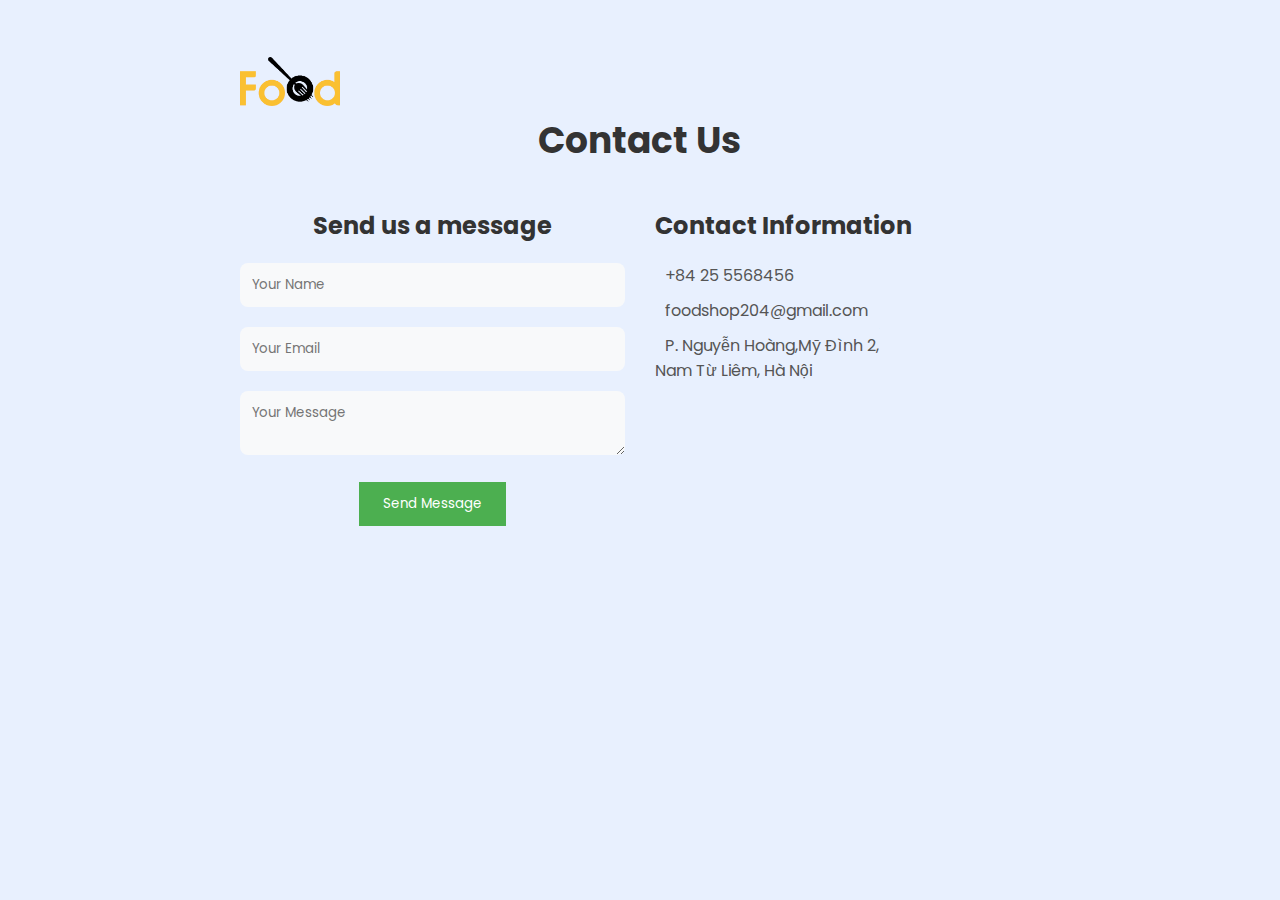
<file: contact_page.html>
<!DOCTYPE html>
<html lang="en">

<head>
    <meta charset="UTF-8">
    <meta name="viewport" content="width=device-width, initial-scale=1.0">
    <title>Contact Page</title>
    <link rel="stylesheet" type="text/css" href="css/contact_page.css">
    <link rel="stylesheet" href="https://cdnjs.cloudflare.com/ajax/libs/font-awesome/6.4.0/css/all.min.css"
        integrity="sha512-iecdLmaskl7CVkqkXNQ/ZH/XLlvWZOJyj7Yy7tcenmpD1ypASozpmT/E0iPtmFIB46ZmdtAc9eNBvH0H/ZpiBw=="
        crossorigin="anonymous" referrerpolicy="no-referrer" />
</head>

<body>
    <section class="contact">
        <div class="container">
            <div class="logo">
                <img src="image/logo.png" alt="Logo">
                <a href="index.html">
                    <i class="fas fa-home"></i>
                </a>
            </div>
            <h2>Contact Us</h2>
            <div class="contact-wrapper">
                <div class="contact-form">
                    <h3>Send us a message</h3>
                    <form id="contactForm" onsubmit="return validateForm()">
                        <div class="form-group">
                            <input type="text" name="name" id="name" placeholder="Your Name" required>
                            <span class="error-message" id="nameError"></span>
                        </div>
                        <div class="form-group">
                            <input type="email" name="email" id="email" placeholder="Your Email" required>
                            <span class="error-message" id="emailError"></span>
                        </div>
                        <div class="form-group">
                            <textarea name="message" id="message" placeholder="Your Message" required></textarea>
                            <span class="error-message" id="messageError"></span>
                        </div>
                        <button type="submit">Send Message</button>
                    </form>
                </div>
                <div class="contact-info">
                    <h3>Contact Information</h3>
                    <p><i class="fas fa-phone"></i>+84 25 5568456</p>
                    <p><i class="fas fa-envelope"></i>foodshop204@gmail.com</p>
                    <p><i class="fas fa-map-marker-alt"></i>P. Nguyễn Hoàng,Mỹ Đình 2,<br> Nam Từ Liêm, Hà Nội</p>
                </div>
            </div>
        </div>
    </section>

    <script src="js/contact.js"></script>
</body>

</html>
</file>
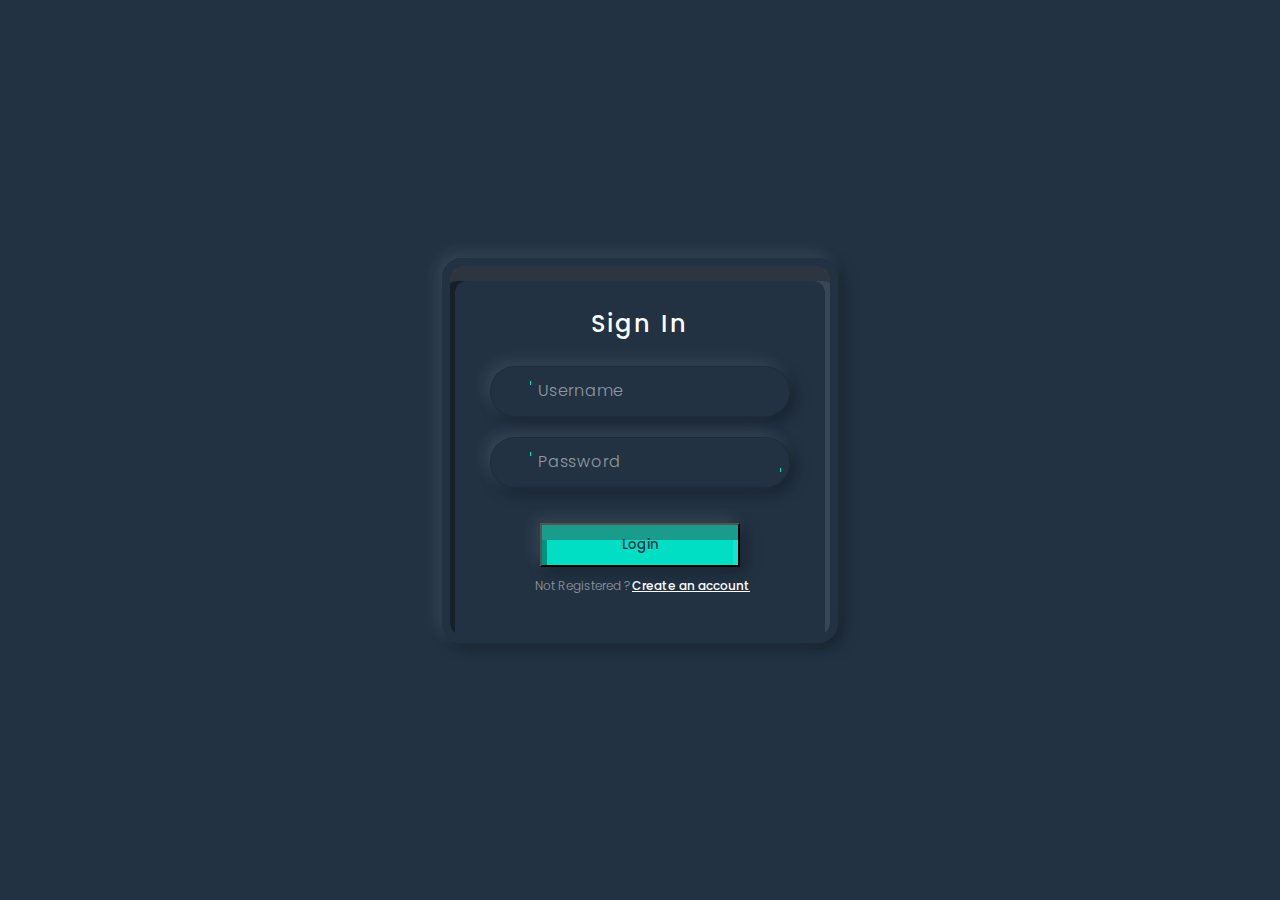
<file: login.html>
<!DOCTYPE html>
<html lang="en">

<head>
    <meta charset="UTF-8">
    <meta name="viewport" content="width=device-width, initial-scale=1.0">
    <title>Login Form</title>
    <link rel="stylesheet" href="https://cdnjs.cloudflare.com/ajax/libs/font-awesome/6.2.1/css/all.min.css"
        integrity="sha512-MV7K8+y+gLIBoVD59lQIYicR65iaqukzvf/nwasF0nqhPay5w/9lJmVM2hMDcnK1OnMGCdVK+iQrJ7lzPJQd1w=="
        crossorigin="anonymous" referrerpolicy="no-referrer" />
    <link rel="stylesheet" href="css/login.css">
</head>

<body>
    <div class="signinForm">
        <h2>Sign In</h2>
        <form id="loginForm">
            <div class="inputBox">
                <label for="username"></label>
                <input type="text" id="username" name="username" required>
                <i class="fa-regular fa-user"></i>
                <span>Username</span>
            </div>
            <div class="inputBox">
                <label for="password"></label>
                <input type="password" id="password" name="password" required>
                <!-- Giữ nguyên icon của bạn -->
                <i class="fa-solid fa-lock"></i>
                <!-- Thêm icon ẩn/hiện password -->
                <i class="fa-regular fa-eye" id="showPassword"></i>
                <i class="fa-regular fa-eye-slash" id="hidePassword"></i>
                <span>Password</span>
            </div>
            <div class="inputBox">
                <button type="submit">Login</button>
            </div>
            <p>Not Registered ? <a href="register.html">Create an account</a></p>
            <!-- Thêm phần tử để hiển thị thông báo -->
            <div id="loginMessage"></div>
        </form>
    </div>
    <script src="js/login.js"></script>
        
</body>

</html>
</file>
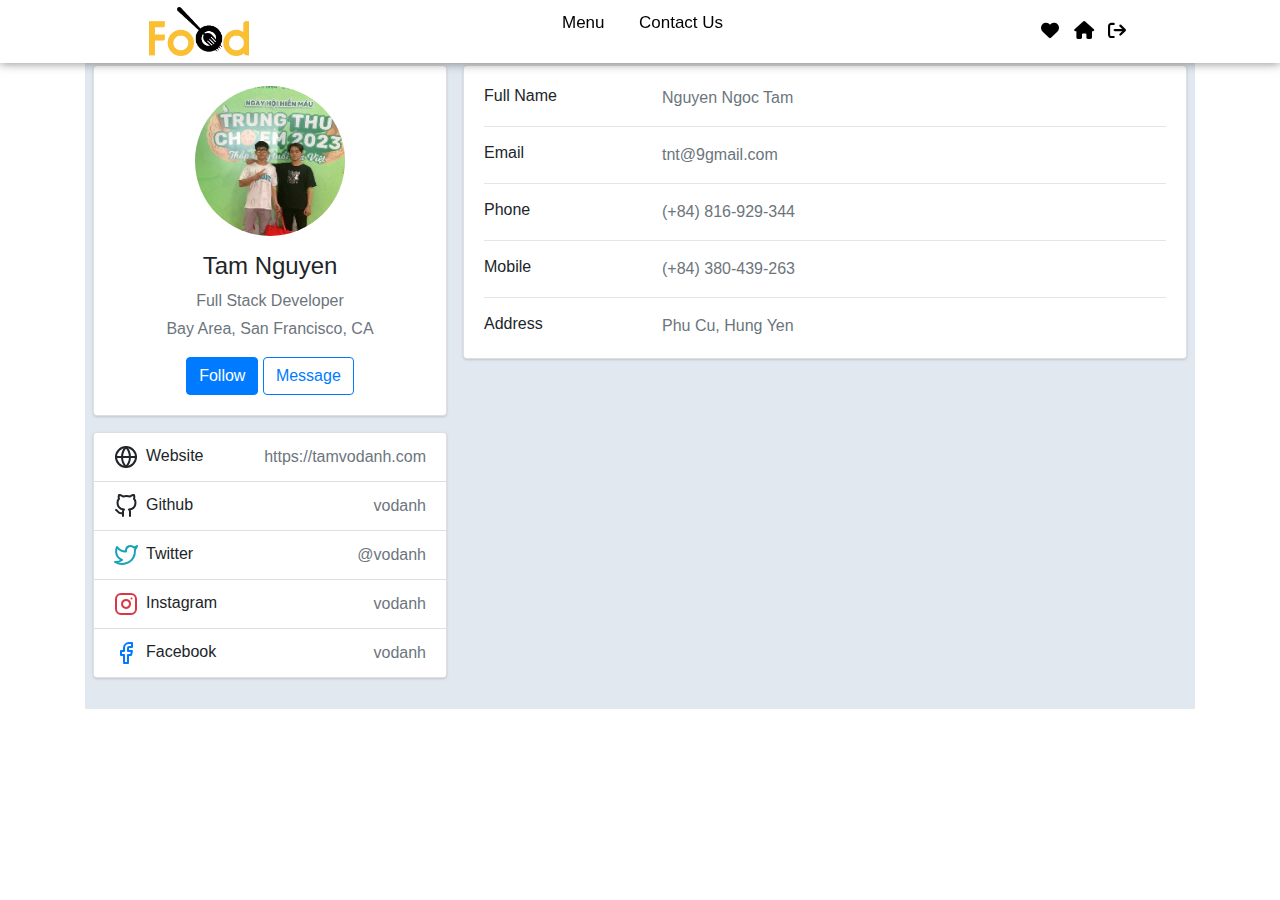
<file: profile.html>
<head>
    <meta charset="UTF-8">
    <meta http-equiv="X-UA-Compatible" content="IE=edge">
    <meta name="viewport" content="width=device-width, initial-scale=1.0">
    <title>Profile Page</title>
    <link rel="stylesheet" href="css/profile.css">
    <link rel="stylesheet" href="https://cdn.jsdelivr.net/npm/bootstrap@4.4.1/dist/css/bootstrap.min.css"
        integrity="sha384-Vkoo8x4CGsO3+Hhxv8T/Q5PaXtkKtu6ug5TOeNV6gBiFeWPGFN9MuhOf23Q9Ifjh" crossorigin="anonymous">
    <link rel="stylesheet" href="https://cdnjs.cloudflare.com/ajax/libs/font-awesome/6.1.1/css/all.min.css">
</head>


<body>

    <section id="profile">
        <nav>
            <div class="logo">
                <img src="image/logo.png">
            </div>

            <ul>
                <li><a href="menu.html">Menu</a></li>
                <li><a href="contact_page.html">Contact Us</a></li>
            </ul>

            <div class="icon">
                <i class="fa-solid fa-heart"></i>
                <a href="index.html"><i class="fas fa-home"></i></a>
                <a href="login.html"><i class="fa fa-sign-out" aria-hidden="true"></i></a>
            </div>

        </nav>
    </section>
    <div class="container">
        <div class="main-body">
            <!-- /Breadcrumb -->

            <div class="row gutters-sm">
                <div class="col-md-4 mb-3">
                    <div class="card">
                        <div class="card-body">
                            <div class="d-flex flex-column align-items-center text-center">
                                <img src="image/avatar.jpg" alt="Admin" class="rounded-circle" width="150">
                                <div class="mt-3">
                                    <h4>Tam Nguyen</h4>
                                    <p class="text-secondary mb-1">Full Stack Developer</p>
                                    <p class="text-muted font-size-sm">Bay Area, San Francisco, CA</p>
                                    <button class="btn btn-primary">Follow</button>
                                    <button class="btn btn-outline-primary">Message</button>
                                </div>
                            </div>
                        </div>
                    </div>
                    <div class="card mt-3">
                        <ul class="list-group list-group-flush">
                            <li class="list-group-item d-flex justify-content-between align-items-center flex-wrap">
                                <h6 class="mb-0"><svg xmlns="http://www.w3.org/2000/svg" width="24" height="24"
                                        viewBox="0 0 24 24" fill="none" stroke="currentColor" stroke-width="2"
                                        stroke-linecap="round" stroke-linejoin="round"
                                        class="feather feather-globe mr-2 icon-inline">
                                        <circle cx="12" cy="12" r="10"></circle>
                                        <line x1="2" y1="12" x2="22" y2="12"></line>
                                        <path
                                            d="M12 2a15.3 15.3 0 0 1 4 10 15.3 15.3 0 0 1-4 10 15.3 15.3 0 0 1-4-10 15.3 15.3 0 0 1 4-10z">
                                        </path>
                                    </svg>Website</h6>
                                <span class="text-secondary">https://tamvodanh.com</span>
                            </li>
                            <li class="list-group-item d-flex justify-content-between align-items-center flex-wrap">
                                <h6 class="mb-0"><svg xmlns="http://www.w3.org/2000/svg" width="24" height="24"
                                        viewBox="0 0 24 24" fill="none" stroke="currentColor" stroke-width="2"
                                        stroke-linecap="round" stroke-linejoin="round"
                                        class="feather feather-github mr-2 icon-inline">
                                        <path
                                            d="M9 19c-5 1.5-5-2.5-7-3m14 6v-3.87a3.37 3.37 0 0 0-.94-2.61c3.14-.35 6.44-1.54 6.44-7A5.44 5.44 0 0 0 20 4.77 5.07 5.07 0 0 0 19.91 1S18.73.65 16 2.48a13.38 13.38 0 0 0-7 0C6.27.65 5.09 1 5.09 1A5.07 5.07 0 0 0 5 4.77a5.44 5.44 0 0 0-1.5 3.78c0 5.42 3.3 6.61 6.44 7A3.37 3.37 0 0 0 9 18.13V22">
                                        </path>
                                    </svg>Github</h6>
                                <span class="text-secondary">vodanh</span>
                            </li>
                            <li class="list-group-item d-flex justify-content-between align-items-center flex-wrap">
                                <h6 class="mb-0"><svg xmlns="http://www.w3.org/2000/svg" width="24" height="24"
                                        viewBox="0 0 24 24" fill="none" stroke="currentColor" stroke-width="2"
                                        stroke-linecap="round" stroke-linejoin="round"
                                        class="feather feather-twitter mr-2 icon-inline text-info">
                                        <path
                                            d="M23 3a10.9 10.9 0 0 1-3.14 1.53 4.48 4.48 0 0 0-7.86 3v1A10.66 10.66 0 0 1 3 4s-4 9 5 13a11.64 11.64 0 0 1-7 2c9 5 20 0 20-11.5a4.5 4.5 0 0 0-.08-.83A7.72 7.72 0 0 0 23 3z">
                                        </path>
                                    </svg>Twitter</h6>
                                <span class="text-secondary">@vodanh</span>
                            </li>
                            <li class="list-group-item d-flex justify-content-between align-items-center flex-wrap">
                                <h6 class="mb-0"><svg xmlns="http://www.w3.org/2000/svg" width="24" height="24"
                                        viewBox="0 0 24 24" fill="none" stroke="currentColor" stroke-width="2"
                                        stroke-linecap="round" stroke-linejoin="round"
                                        class="feather feather-instagram mr-2 icon-inline text-danger">
                                        <rect x="2" y="2" width="20" height="20" rx="5" ry="5"></rect>
                                        <path d="M16 11.37A4 4 0 1 1 12.63 8 4 4 0 0 1 16 11.37z"></path>
                                        <line x1="17.5" y1="6.5" x2="17.51" y2="6.5"></line>
                                    </svg>Instagram</h6>
                                <span class="text-secondary">vodanh</span>
                            </li>
                            <li class="list-group-item d-flex justify-content-between align-items-center flex-wrap">
                                <h6 class="mb-0"><svg xmlns="http://www.w3.org/2000/svg" width="24" height="24"
                                        viewBox="0 0 24 24" fill="none" stroke="currentColor" stroke-width="2"
                                        stroke-linecap="round" stroke-linejoin="round"
                                        class="feather feather-facebook mr-2 icon-inline text-primary">
                                        <path d="M18 2h-3a5 5 0 0 0-5 5v3H7v4h3v8h4v-8h3l1-4h-4V7a1 1 0 0 1 1-1h3z">
                                        </path>
                                    </svg>Facebook</h6>
                                <span class="text-secondary">vodanh</span>
                            </li>
                        </ul>
                    </div>
                </div>
                <div class="col-md-8">
                    <div class="card mb-3">
                        <div class="card-body">
                            <div class="row">
                                <div class="col-sm-3">
                                    <h6 class="mb-0">Full Name</h6>
                                </div>
                                <div class="col-sm-9 text-secondary">
                                    Nguyen Ngoc Tam
                                </div>
                            </div>
                            <hr>
                            <div class="row">
                                <div class="col-sm-3">
                                    <h6 class="mb-0">Email</h6>
                                </div>
                                <div class="col-sm-9 text-secondary">
                                    tnt@9gmail.com
                                </div>
                            </div>
                            <hr>
                            <div class="row">
                                <div class="col-sm-3">
                                    <h6 class="mb-0">Phone</h6>
                                </div>
                                <div class="col-sm-9 text-secondary">
                                    (+84) 816-929-344
                                </div>
                            </div>
                            <hr>
                            <div class="row">
                                <div class="col-sm-3">
                                    <h6 class="mb-0">Mobile</h6>
                                </div>
                                <div class="col-sm-9 text-secondary">
                                    (+84) 380-439-263
                                </div>
                            </div>
                            <hr>
                            <div class="row">
                                <div class="col-sm-3">
                                    <h6 class="mb-0">Address</h6>
                                </div>
                                <div class="col-sm-9 text-secondary">
                                    Phu Cu, Hung Yen
                                </div>
                            </div>
                        </div>
                        <div class="row">

                        </div>
                    </div>
                </div>
            </div>
        </div>
    </div>
</body>

</html>
</file>
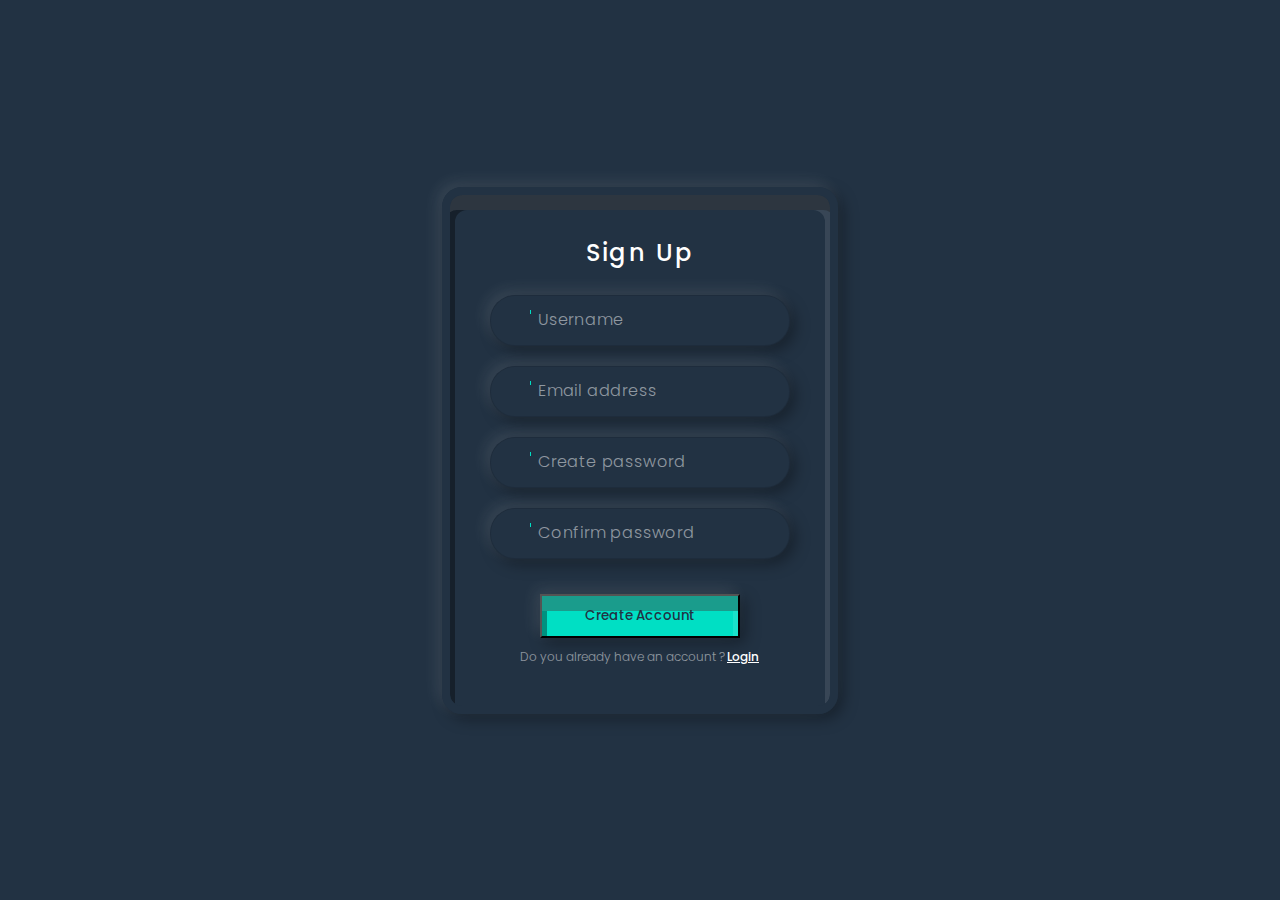
<file: register.html>
<!DOCTYPE html>
<html lang="en">

<head>
    <meta charset="UTF-8">
    <meta name="viewport" content="width=device-width, initial-scale=1.0">
    <title>Registration Form</title>
    <link rel="stylesheet" href="https://cdnjs.cloudflare.com/ajax/libs/font-awesome/6.2.1/css/all.min.css"
        integrity="sha512-MV7K8+y+gLIBoVD59lQIYicR65iaqukzvf/nwasF0nqhPay5w/9lJmVM2hMDcnK1OnMGCdVK+iQrJ7lzPJQd1w=="
        crossorigin="anonymous" referrerpolicy="no-referrer" />
    <link rel="stylesheet" href="css/signup.css">
</head>

<body>
    <div class="signupForm">
        <h2>Sign Up</h2>
        <form id="signupForm">
            <div class="inputBox">
                <label for="username"></label>
                <input type="text" id="username" name="username" required>
                <span class="error-message" id="username-error"></span>
                <i class="fa-regular fa-user"></i>
                <span>Username</span>
            </div>
            <div class="inputBox">
                <label for="email"></label>
                <input type="text" id="email" name="email" required>
                <span class="error-message" id="email-error"></span>
                <i class="fa-regular fa-envelope"></i>
                <span>Email address</span>
            </div>
            <div class="inputBox">
                <label for="password"></label>
                <input type="password" id="password" name="password" required>
                <span class="error-message" id="password-error"></span>
                <i class="fa-solid fa-lock"></i>
                <span>Create password</span>
            </div>
            <div class="inputBox">
                <label for="confirm"></label>
                <input type="password" id="confirm" name="confirm" required>
                <span class="error-message" id="confirm-error"></span>
                <i class="fa-solid fa-lock"></i>
                <span>Confirm password</span>
            </div>
            <div class="inputBox">
                <button type="submit">Create Account</button>
                <p>Do you already have an account ? <a href="login.html">Login</a></p>
            </div>
            <div class="success-message" id="success-message"></div>
        </form>
    </div>
    <script src="js/register.js"></script>
        
   
    
</body>

</html>
</file>
<file: css/contact_page.css>
@import url('http://fonts.googleapis.com/css2?family=Poppins:wght@300;400;500;600;700;800;900&display=swap');
*

{
    margin: 0px;
    padding: 0px;
    box-sizing: border-box;
    font-family: 'Poppins', sans-serif;
}
.contact
{
    min-height: 100vh;
    background-color: #e8f0fe;
    padding: 50px;
    text-align: center;
}


.container
{
    max-width: 800px;
    margin: 0 auto;
}
 .container .logo img{
    width: 100px;
    cursor: pointer;
    margin: 7px 100% 0 0;
}
.logo a {
    position: absolute;
    top: 0; /* Align to the top */
    right: 0; /* Align to the right */
    padding: 10px;
    color: #000; /* Adjust the color as needed */
    font-size: 20px; /* Adjust the font size as needed */
    text-decoration: none;
}
.container h2
{
    font-size: 36px;
    margin-bottom: 40px;
    color: #333
}
.contact-wrapper
{
    display: grid;
    grid-template-columns: repeat(2, 1fr);
    grid-gap: 30px;
}
.contact-form h3
{
    font-size: 24px;
    margin-bottom: 20px;
    color: #333;
}
.form-group
{
    margin-bottom: 20px;
}
input, textarea
{
    width: 100%;
    padding: 12px;
    border-radius: 8px;
    border: none;
    background-color: #f8f9fa;
    color: #333;
}
input:focus,
textarea:focus{ 
    outline: none;
    box-shadow: 0 0 8px #bbb;
}
button
{
    display: inline-block;
    padding: 12px 24px;
    background-color: #4caf50;
    color: #fff;
    border: none;
    cursor: pointer;
    transition: 0.3s ease;
}
button :hover
{
    background-color: #45a049;

}
.contact-info
{
    text-align: left;
}
.contact-info h3
{
    font-size: 24px;
    margin-bottom: 20px;
    color: #333;
}
.contact-info p
{
    margin-bottom: 10px;
    color: #555;

}
.contact-info i
{
    color: #4caf50;
    margin-right: 10px;

}
@media screen and (max-width: 768px){
    .container{
        padding: 20px;
    }
    .contact-wrapper{
        grid-template-columns: 1fr
    }
}
.error-message {
    color: red;
    font-size: 0.8em;
    margin-top: 5px;
}
</file>
<file: css/login.css>
@import url('http://fonts.googleapis.com/css2?family=Poppins:wght@300;400;500;600;700;800;900&display=swap');
*
{
    margin:0;
    padding:0;
    box-sizing: border-box;
    font-family: 'Poppins', sans-serif;
}
body
{
    display:flex;
    justify-content: center;
    align-items: center;
    min-height: 100vh;
    background: #223243;
}
.signinForm
{
    padding:40px;
    border-radius: 20px;
    border: 8px solid #223243;
    box-shadow: -5px -5px 15px rgb(255,255,255,0.1),
    5px 5px 15px rgb(0,0,0,0.35),
    inset -5px 15px rgb(255,255,255,0.1),
    inset 5px 15px rgb(0,0,0,0.35);
}

.signinForm 
{
    display: flex;
    justify-content: center;
    align-items: center;
    flex-direction: column;
    gap: 25px;
}

.signinForm h2
{
color: #fff;
font-weight: 500;
letter-spacing: 0.1em;
}
.signinForm .inputBox
{
    position: relative;
    width: 300px;
}

.signinForm .inputBox input
{
    margin: 0 0 20px 0;
    padding: 12px 10px 12px 48px;
    border: none;
    width: 100%;
    background: #223243;
    border: 1px solid rgba(0,0,0,0.1);
    color: #fff;
    font-weight: 300;
    border-radius: 25px;
    font-size: 1em;
    box-shadow: -5px -5px 15px rgba(255,255,255,0.1),
    5px 5px 15px rgba(0,0,0,0.35);
    transition: 0.5s;
    outline: none;
}

.signinForm .inputBox span
{
position: absolute;
left: 0;
padding: 12px 10px 12px 48px;
pointer-events: none;
font-size: 1em;
font-weight: 300;
transition: 0.5s;
letter-spacing: 0.05em;
color: rgba(255,255,255,0.5);
}
.signinForm .inputBox input:valid ~ span,
.signinForm.inputBox input:focus ~ span
{
color: #00dfc4;
border: 1px solid #00dfc4;
background: #223243;
transform: translateX(25px) translateY(-7px);
font-size: 0.6em;
padding: 0 8px;
border-radius: 10px;
letter-spacing: 0.1em;
}

.signinForm .inputBox input:valid,
.signinForm .inputBox input:focus 
{
    border: 1px solid #00dfc4;
}
.signinForm .inputBox i
{
    position: absolute;
    top: 15px;
    left: 16px;
    width: 25px;
    padding: 2px 0;
    padding-right: 8px;
    color: #00dfc4;
    border-right: 1px solid #00dfc4;
}

.fa-eye-slash,
.fa-eye {
    position: absolute;
    right: 10px;
    margin-left: 250px;
    margin-top: 20px;
    top: 50%;
    transform: translateY(-100%);
    cursor: pointer;
}

.fa-eye {
    display: none;
}

.signinForm .inputBox button[type="submit"]
{
    background: #00dfc4;
    color: #223243;
    padding: 10px 0;
    font-weight: 500;
    cursor: pointer;
    width: 100%;
    margin-top: 15px;
    margin-left: 50px;
    /* Hoặc sử dụng giá trị phù hợp */
    width: 200px;
    /* Thay đổi chiều rộng theo nhu cầu của bạn */
    margin: 0 center;
    /* Để căn giữa nút trong form */
    box-shadow: -5px -5px 15px rgb(255, 255, 255, 0.1),
        5px 5px 15px rgb(0, 0, 0, 0.35),
        inset -5px 15px rgb(255, 255, 255, 0.1),
        inset 5px 15px rgb(0, 0, 0, 0.35);
    width: 200px;
    
}

.signinForm p
{
margin-top: 10px;
margin-left: 45px;
color: rgba(255,255,255,0.5);
font-size: 0.75em;
font-weight: 300;
}

.signinForm p a
{
    font-weight: 500;
    color: #fff;
}
</file>
<file: css/profile.css>
*{
    margin: 0;
    padding: 0;
    box-sizing: border-box;
    font-family: sans-serif;
}
html{
    scroll-behavior: smooth;
}

body {
    margin-top: 80px; /* Adjusted margin to accommodate the navigation bar */
    color: #1a202c;
    text-align: left;
    background-color: #e2e8f0;    
}

#profile {
    position: relative;
    z-index: 1;
}

nav {
    position: fixed;
    width: 100%;
    top: 0;
    background-color: #fff;
    box-shadow: 0 2px 4px rgba(0, 0, 0, 0.1);
    z-index: 1000;
}

.container {
    margin-top: 50px; /* Adjusted margin to provide space for navigation and profile content */
}

.main-body {
    background-color: #e2e8f0;
    padding: 15px;
    position: relative;
    z-index: 0; /* Ensure the content is behind the navigation bar */
}



section nav{
    display: flex;
    justify-content: space-around;
    align-items: center;
    position: fixed;
    right: 0;
    left: 0;
    background: white;
    box-shadow: 0 0 10px rgba(0,0,0,0.5);
    z-index: 1000;
}

section nav .logo img{
    width: 100px;
    cursor: pointer;
    margin: 7px 0;
}

section nav ul{
    list-style: none;
}

section nav ul li{
    display: inline-block;
    margin: 0 15px;
}

section nav ul li a{
    text-decoration: none;
    color: #000;
    font-weight: 500;
    font-size: 17px;
    transition: 0.1s;
}

section nav ul li a::after{
    content: '';
    width: 0;
    height: 2px;
    background: #fac031;
    display: block;
    transition: 0.2s linear;
}

section nav ul li a:hover::after{
    width: 100%;
}

section nav ul li a:hover{
    color: #fac031;
}

section nav .icon i{
    font-size: 18px;
    color: #000;
    margin: 0 5px;
    cursor: pointer;
    transition: 0.3s;
}

section nav .icon i:hover{
    color: #fac031;
}
body{
    margin-top:20px;
    color: #1a202c;
    text-align: left;
    background-color: #e2e8f0;    
}
.main-body {
    padding: 15px;
}
.card {
    box-shadow: 0 1px 3px 0 rgba(0,0,0,.1), 0 1px 2px 0 rgba(0,0,0,.06);
}

.card {
    position: relative;
    display: flex;
    flex-direction: column;
    min-width: 0;
    word-wrap: break-word;
    background-color: #fff;
    background-clip: border-box;
    border: 0 solid rgba(0,0,0,.125);
    border-radius: .25rem;
}

.card-body {
    flex: 1 1 auto;
    min-height: 1px;
    padding: 1rem;
}

.gutters-sm {
    margin-right: -8px;
    margin-left: -8px;
}

.gutters-sm>.col, .gutters-sm>[class*=col-] {
    padding-right: 8px;
    padding-left: 8px;
}
.mb-3, .my-3 {
    margin-bottom: 1rem!important;
}

.bg-gray-300 {
    background-color: #e2e8f0;
}
.h-100 {
    height: 100%!important;
}
.shadow-none {
    box-shadow: none!important;
}
</file>
<file: css/signup.css>
@import url('http://fonts.googleapis.com/css2?family=Poppins:wght@300;400;500;600;700;800;900&display=swap');

* {
    margin: 0;
    padding: 0;
    box-sizing: border-box;
    font-family: 'Poppins', sans-serif;
}

body {
    display: flex;
    justify-content: center;
    align-items: center;
    min-height: 100vh;
    background: #223243;
}

.signupForm {
    padding: 40px;
    border-radius: 20px;
    border: 8px solid #223243;
    box-shadow: -5px -5px 15px rgb(255, 255, 255, 0.1),
        5px 5px 15px rgb(0, 0, 0, 0.35),
        inset -5px 15px rgb(255, 255, 255, 0.1),
        inset 5px 15px rgb(0, 0, 0, 0.35);
    display: flex;
    justify-content: center;
    align-items: center;
    flex-direction: column;
    gap: 25px;
}


.signupForm h2 {
    color: #fff;
    font-weight: 500;
    letter-spacing: 0.1em;
}

.signupForm .inputBox {
    position: relative;
    width: 300px;
}

.signupForm .inputBox input {
    margin: 0 0 20px;
    padding: 12px 10px 12px 48px;
    border: none;
    width: 100%;
    background: #223243;
    border: 1px solid rgba(0, 0, 0, 0.1);
    color: #fff;
    font-weight: 300;
    border-radius: 25px;
    font-size: 1em;
    box-shadow: -5px -5px 15px rgba(255, 255, 255, 0.1),
        5px 5px 15px rgba(0, 0, 0, 0.35);
    transition: 0.5s;
    outline: none;
}

.signupForm .inputBox span {
    position: absolute;
    left: 0;
    padding: 12px 10px 12px 48px;
    pointer-events: none;
    font-size: 1em;
    font-weight: 300;
    transition: 0.5s;
    letter-spacing: 0.05em;
    color: rgba(255, 255, 255, 0.5);
}

.signupForm .inputBox input:valid~span,
.signupForm .inputBox input:focus~span {
    color: #00dfc4;
    border: 1px solid #00dfc4;
    background: #223243;
    transform: translateX(25px) translateY(-7px);
    font-size: 0.6em;
    padding: 0 8px;
    border-radius: 10px;
    letter-spacing: 0.1em;
}

.signupForm .inputBox input:valid,
.signupForm .inputBox input:focus {
    border: 1px solid #00dfc4;
}

.signupForm .inputBox i {
    position: absolute;
    top: 15px;
    left: 16px;
    width: 25px;
    padding: 2px 0;
    padding-right: 8px;
    color: #00dfc4;
    border-right: 1px solid #00dfc4;
}

.signupForm .inputBox button[type="submit"] {
    background: #00dfc4;
    color: #223243;
    padding: 10px 0;
    font-weight: 500;
    cursor: pointer;
    width: 100%;
    margin-top: 15px;
    margin-left: 50px;
    /* Hoặc sử dụng giá trị phù hợp */
    width: 200px;
    /* Thay đổi chiều rộng theo nhu cầu của bạn */
    margin: 0 center;
    /* Để căn giữa nút trong form */
    box-shadow: -5px -5px 15px rgb(255, 255, 255, 0.1),
        5px 5px 15px rgb(0, 0, 0, 0.35),
        inset -5px 15px rgb(255, 255, 255, 0.1),
        inset 5px 15px rgb(0, 0, 0, 0.35);
    width: 200px;
    
}





.signupForm p {
    color: rgba(255, 255, 255, 0.5);
    font-size: 0.75em;
    font-weight: 300;
    margin-left: 30px;
    margin-top: 10px;
}

.signupForm p a {
    font-weight: 500;
    color: #fff;
}
</file>
